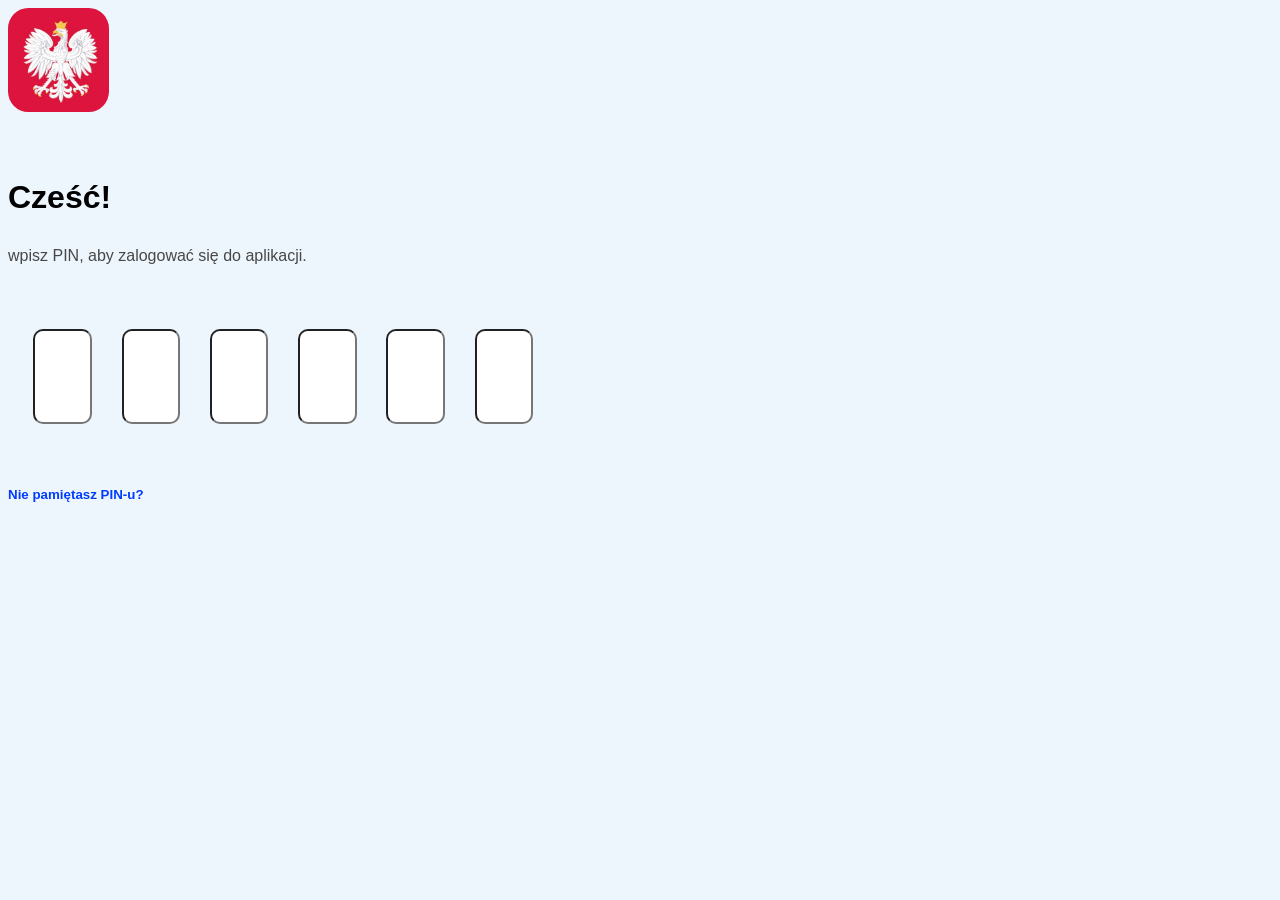
<file: index.html>
<!DOCTYPE html>
<html lang="pl">
<head>
    <meta charset="UTF-8">
    <meta name="viewport" content="width=device-width, initial-scale=1.0">
    <title>Document</title>
    <link rel="stylesheet" href="style/style.css">
</head>
<body>
    <header>
        <div>
            <img src="img/godlo.jpeg" alt="" width="8%">
        </div>
        </header>
        <h1>Cześć!</h1>
        <p>wpisz PIN, aby zalogować się do aplikacji.</p>
    
    <main>
        <form id="pinForm" action="menu/menu.html">
            <input type="text" inputmode="numeric" maxlength="1" autocomplete="one-time-code">
            <input type="text" inputmode="numeric" maxlength="1" autocomplete="one-time-code">
            <input type="text" inputmode="numeric" maxlength="1" autocomplete="one-time-code">
            <input type="text" inputmode="numeric" maxlength="1" autocomplete="one-time-code">
            <input type="text" inputmode="numeric" maxlength="1" autocomplete="one-time-code">
            <input type="text" inputmode="numeric" maxlength="1" autocomplete="one-time-code">
        </form>
        <p id="a">Nie pamiętasz PIN-u?</p>
    </main>
    <script>
        const inputs = document.querySelectorAll('input[type="text"]');
        const form = document.getElementById('pinForm');

        inputs.forEach((input, index) => {
            input.addEventListener('input', function(e) {

                let value = (e.data || this.value).replace(/[^0-9]/g, '');
                if (value.length === 1) {
                    this.value = '●';

                    if (index < inputs.length - 1) {
                        inputs[index + 1].focus();
                    } else {
                        form.submit();
                    }
                } else {
                    this.value = '';
                }
            });
            
            input.addEventListener('keydown', function(e) {
                if (e.key === 'Backspace' && this.value === '●' && index > 0) {
                    inputs[index - 1].focus();
                    inputs[index - 1].value = '';
                    e.preventDefault();
                }
            });
        });
    </script>
</body>
</html>
</file>
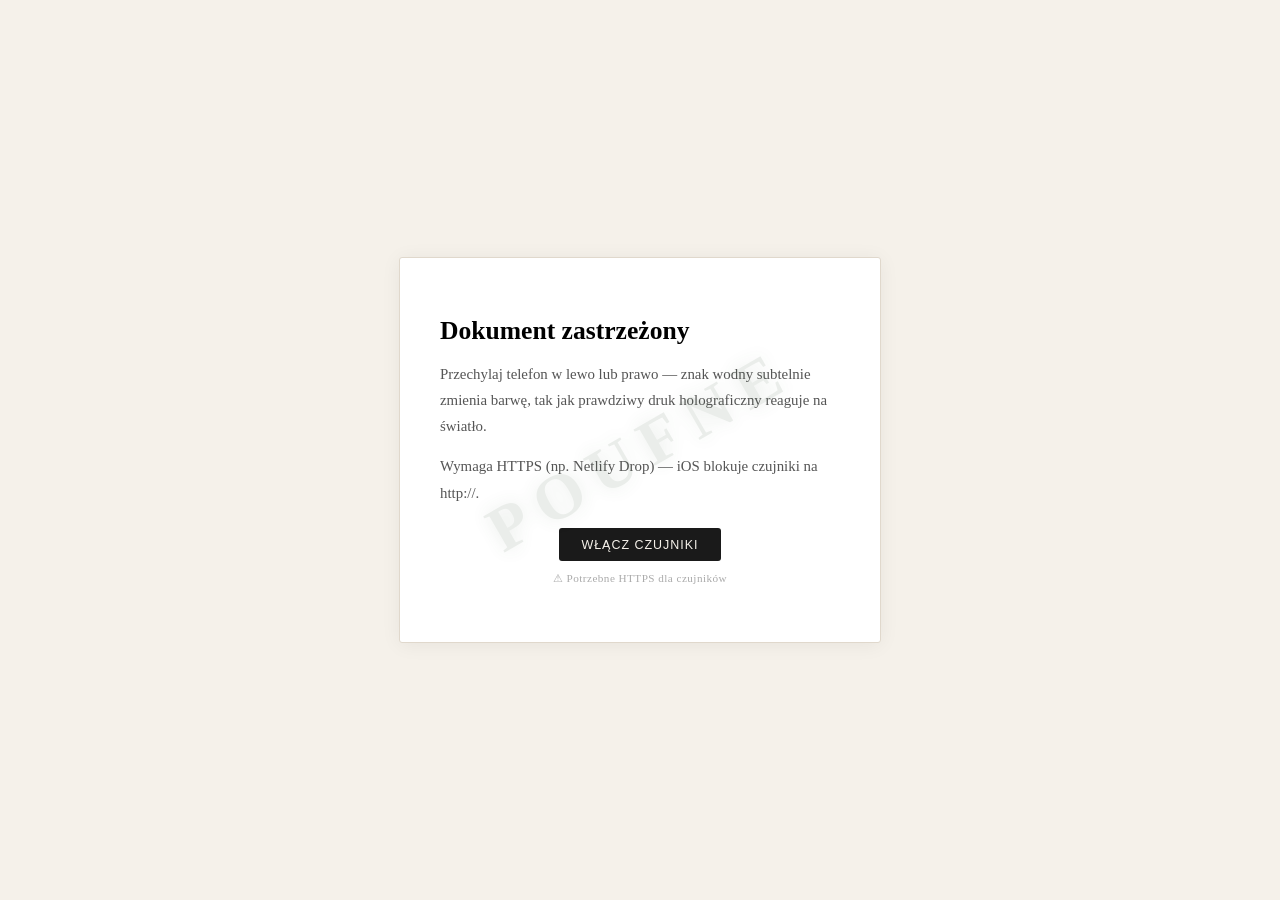
<file: menu/doc/test.html>
<!DOCTYPE html>
<html lang="pl">
<head>
  <meta charset="UTF-8"/>
  <meta name="viewport" content="width=device-width,initial-scale=1,viewport-fit=cover"/>
  <title>Znak wodny</title>
  <style>
    body { margin: 0; min-height: 100dvh; background: #f5f1ea; display: grid; place-items: center; font-family: Georgia, serif; }

    /* Znak wodny — jeden element na środku */
    #wm {
      position: fixed;
      inset: 0;
      display: grid;
      place-items: center;
      pointer-events: none;
      z-index: 9999;
    }

    #wm span {
      font-family: Georgia, "Times New Roman", serif;
      font-size: clamp(2rem, 10vw, 4rem);
      font-weight: 700;
      letter-spacing: .2em;
      text-transform: uppercase;
      opacity: .13;
      transform: rotate(-30deg);
      /* Płynna zmiana koloru */
      transition: color .4s ease, opacity .4s ease;
      color: hsl(220, 20%, 30%);
      /* Subtelny rozmyty cień — pogłębia efekt wodny */
      text-shadow: 0 0 18px currentColor;
      -webkit-user-select: none; user-select: none;
    }

    /* Przykładowa treść pod spodem */
    .page { max-width: 400px; padding: 2.5rem; background: #fff; border: 1px solid #e0d8cc; border-radius: 3px; box-shadow: 0 2px 20px rgba(0,0,0,.06); }
    .page h1 { font-size: 1.6rem; margin-bottom: .6rem; }
    .page p  { font-size: .93rem; line-height: 1.75; color: #555; margin-bottom: .8rem; }

    /* Przycisk */
    button {
      display: block; margin: 1.4rem auto 0; padding: .6rem 1.4rem;
      background: #1a1a1a; color: #f5f1ea; border: none; border-radius: 3px;
      font-size: .78rem; letter-spacing: .08em; text-transform: uppercase; cursor: pointer;
      -webkit-tap-highlight-color: transparent;
    }
    button:disabled { opacity: .35; cursor: default; }
    #info { text-align: center; font-size: .7rem; color: #aaa; margin-top: .5rem; letter-spacing: .04em; }
  </style>
</head>
<body>

  <!-- ZNAK WODNY -->
  <div id="wm" aria-hidden="true"><span id="wm-text">POUFNE</span></div>

  <!-- treść strony -->
  <div class="page">
    <h1>Dokument zastrzeżony</h1>
    <p>Przechylaj telefon w lewo lub prawo — znak wodny subtelnie zmienia barwę, tak jak prawdziwy druk holograficzny reaguje na światło.</p>
    <p>Wymaga HTTPS (np. Netlify Drop) — iOS blokuje czujniki na http://.</p>
    <button id="btn">Włącz czujniki</button>
    <p id="info">Oczekiwanie…</p>
  </div>

  <script>
  (function(){
    var wm   = document.getElementById('wm-text');
    var btn  = document.getElementById('btn');
    var info = document.getElementById('info');

    // gamma wygładzana wykładniczo — zapobiega drganiom
    var smooth = 0;

    function setColor(gamma){
      // gamma: -90 (lewo) … 0 (prosto) … +90 (prawo)
      // mapujemy na hue: chłodny błękit ↔ ciepły sepia
      var t = Math.min(Math.max((gamma + 60) / 120, 0), 1);
      var hue = 210 + (28 - 210) * t;          // 210=niebieski, 28=sepia
      var sat = 18 + 10 * Math.abs(t - .5) * 2; // lekko bardziej nasycony na krańcach
      var opa = 0.11 + 0.05 * Math.abs(t - .5) * 2; // przy przechyle lekko wyraźniejszy
      wm.style.color   = 'hsl('+hue+','+sat+'%,32%)';
      wm.style.opacity = opa;
    }

    function onTilt(e){
      if (e.gamma == null) return;
      // wygładzanie
      smooth += (Math.min(Math.max(e.gamma,-75),75) - smooth) * 0.1;
      setColor(smooth);
    }

    function start(){
      window.addEventListener('deviceorientation', onTilt, true);
      btn.disabled = true;
      info.textContent = '✓ Aktywne — przechylaj telefon';
    }

    btn.addEventListener('click', function(){
      if (typeof DeviceOrientationEvent !== 'undefined' &&
          typeof DeviceOrientationEvent.requestPermission === 'function') {
        // iOS 13+ — wymaga gestu użytkownika
        DeviceOrientationEvent.requestPermission()
          .then(function(s){ s === 'granted' ? start() : fallback(); })
          .catch(fallback);
      } else if (typeof DeviceOrientationEvent !== 'undefined') {
        start(); // Android / desktop
      } else {
        fallback();
      }
    });

    // Fallback: animacja sinusoidalna gdy brak czujnika / brak zgody
    function fallback(){
      info.textContent = '— Tryb auto (brak czujnika)';
      btn.disabled = true;
      var t = 0;
      (function loop(){
        t += 0.012;
        smooth += (Math.sin(t) * 55 - smooth) * 0.04;
        setColor(smooth);
        requestAnimationFrame(loop);
      })();
    }

    // Pierwsze wyświetlenie
    setColor(0);
    info.textContent = location.protocol === 'https:'
      ? 'Kliknij przycisk powyżej'
      : '⚠ Potrzebne HTTPS dla czujników';
  })();
  </script>
</body>
</html>
</file>
<file: style/style.css>
*{
            font-family: Arial, Helvetica, sans-serif;
        }
        body{
            background-color: rgb(238, 246, 253);
        }
        h1{
            margin: 0;
            font-weight:900;
            margin-bottom: 2.5%;
        }
        p{
        margin:0;
        color: rgb(71, 71, 71);
        }
        main{
            margin-top: 5%;
            height: 30px
        }
        input{
           
            margin-left: 2%;
            border-radius: 10px; 
            text-align: center;
            font-size: x-large;
            width: 4%;
            height: 14%;
            padding-bottom: 2.5%;
            padding-top: 2.5%;
        }
        input:active{
            border-color: blue;
        }
        #a{
            color: rgb(0, 60, 255);
            margin-top: 5%;
            font-size: smaller;
            font-weight: bolder;
        }
        img{
            border-radius: 20%;
            margin-bottom: 5%;
        }
</file>
